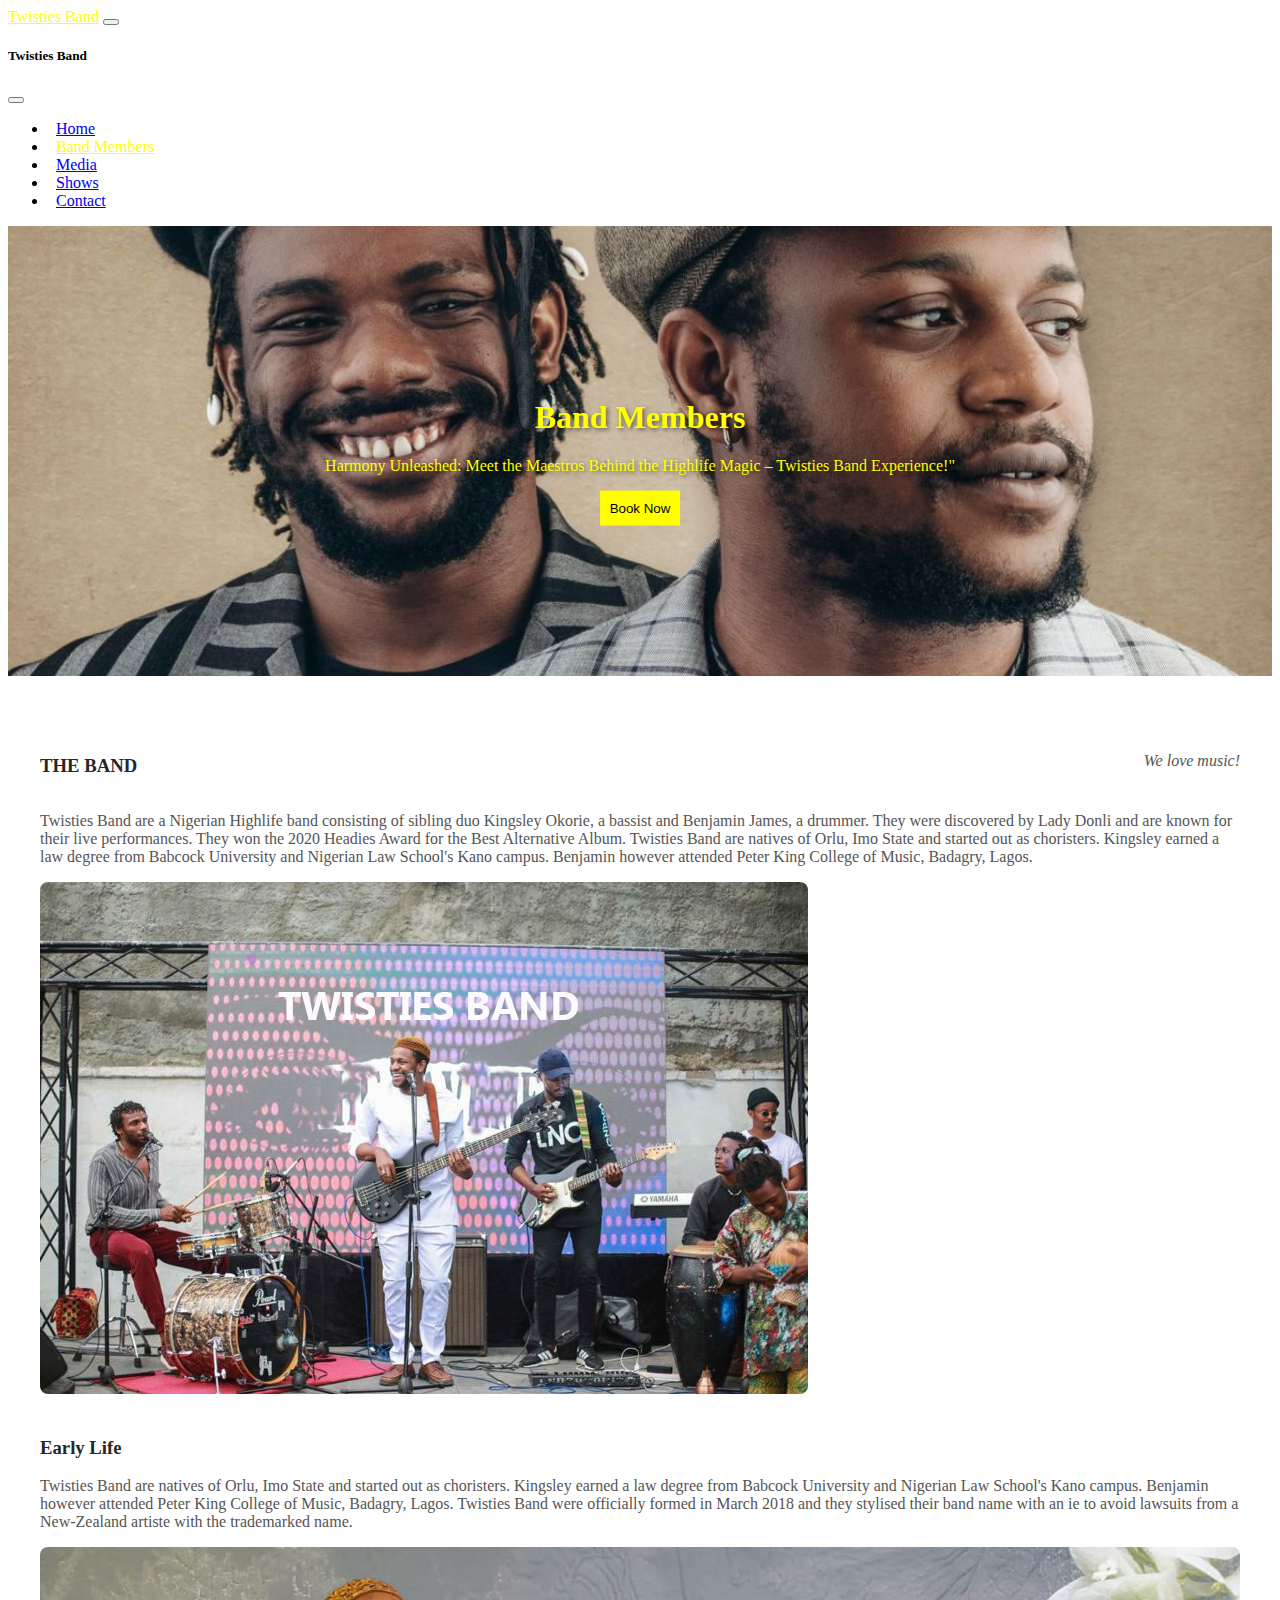
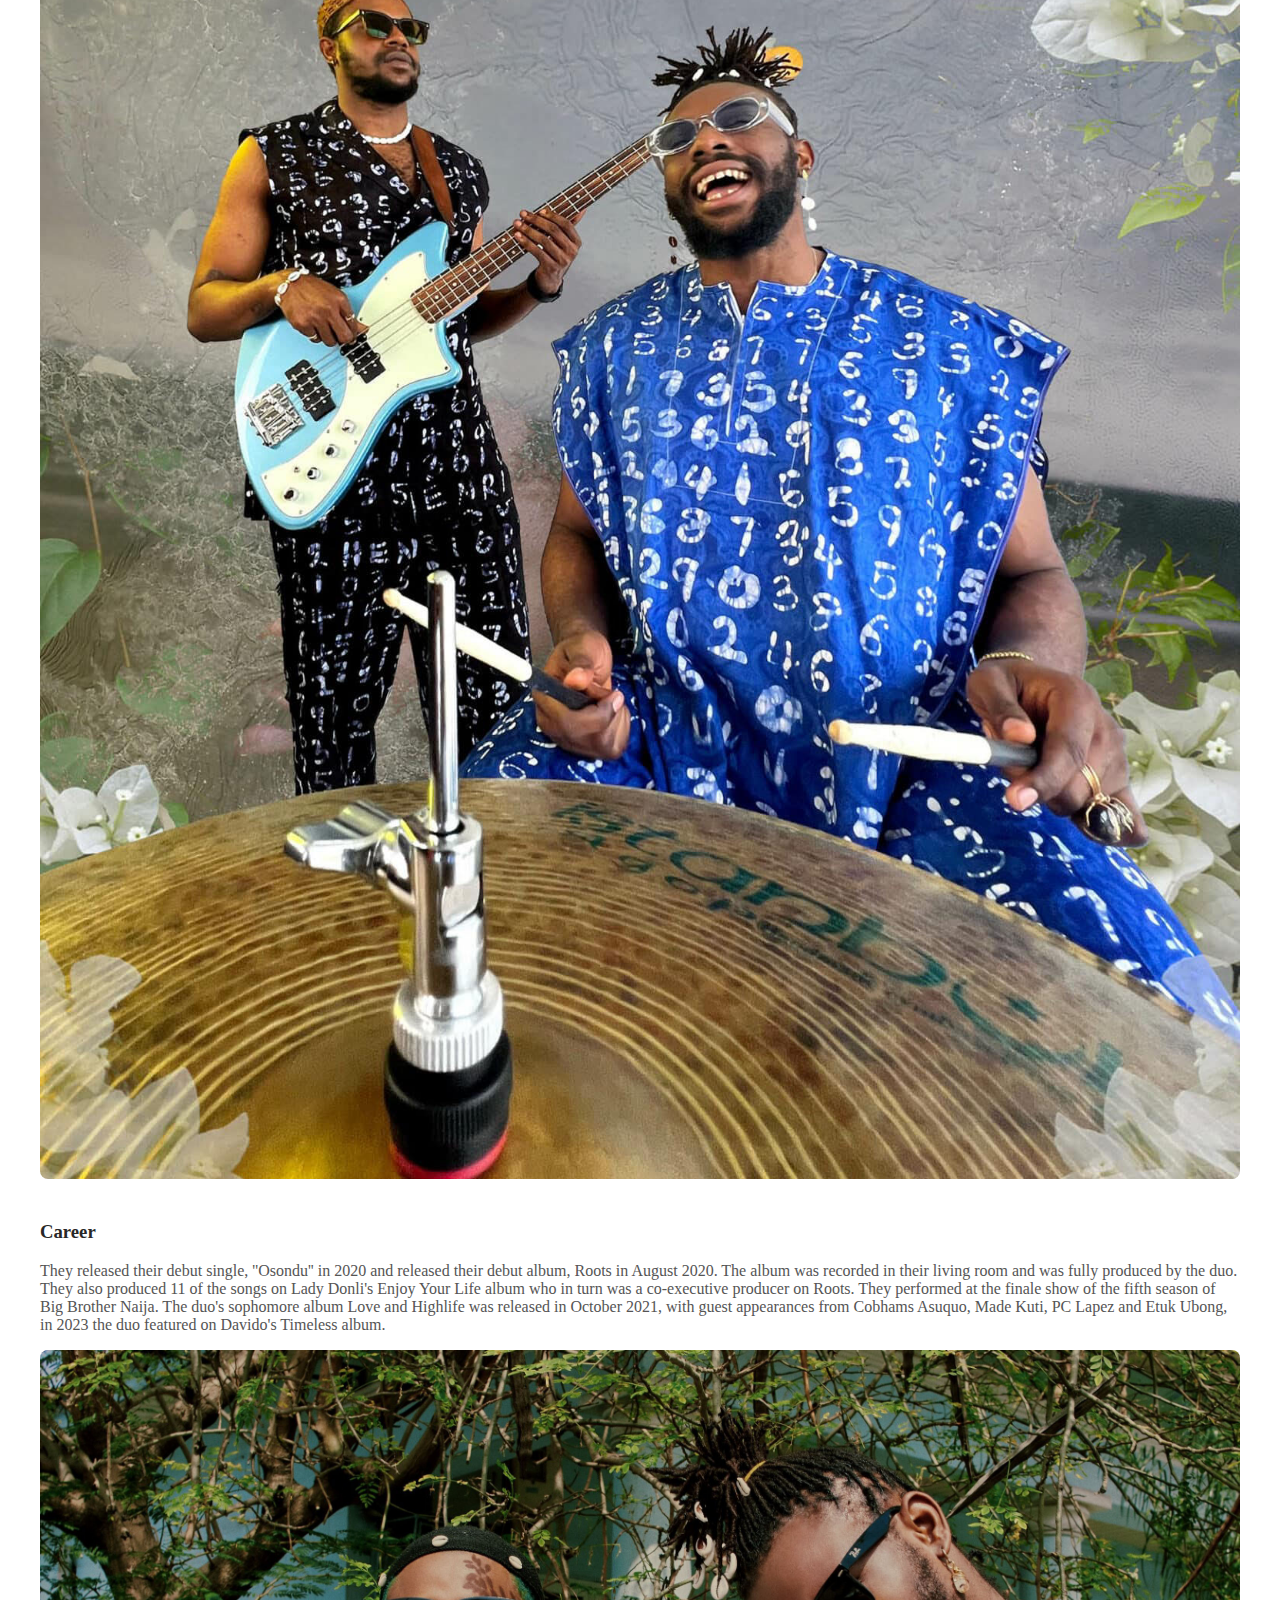
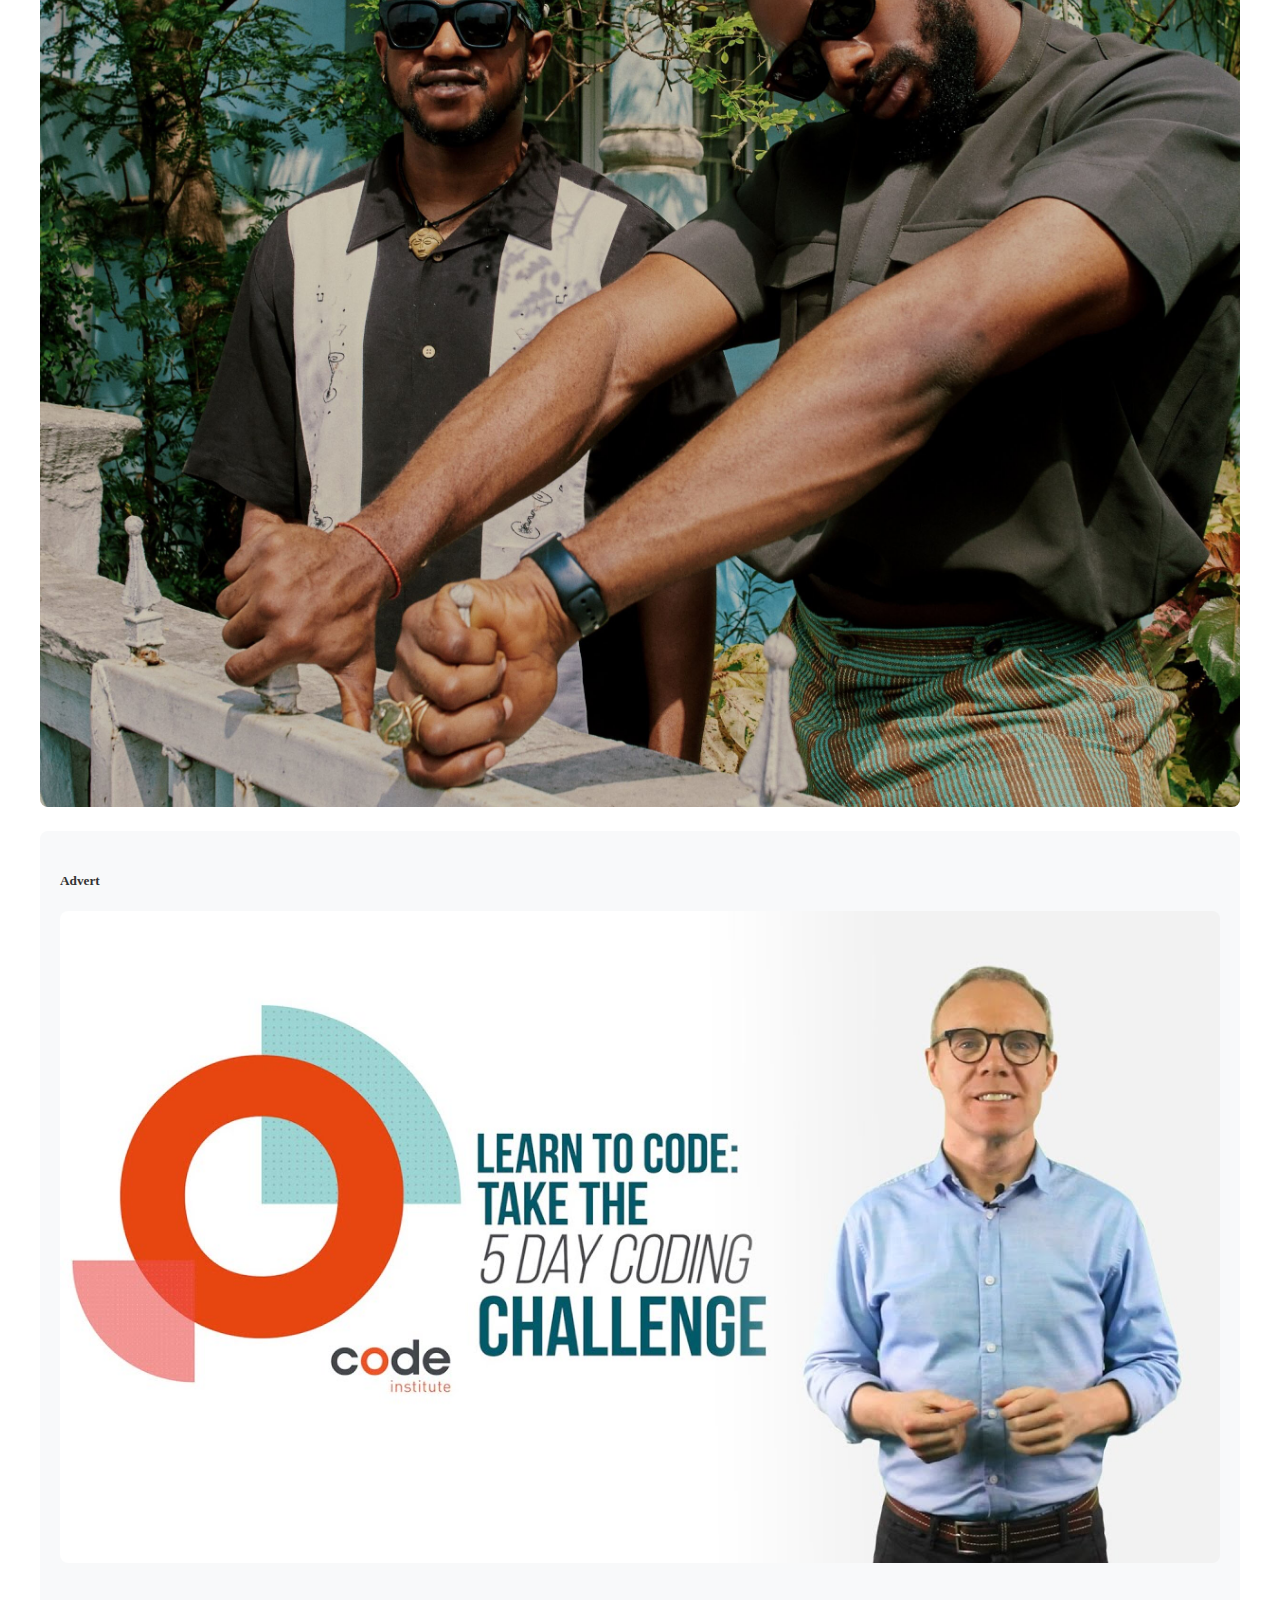
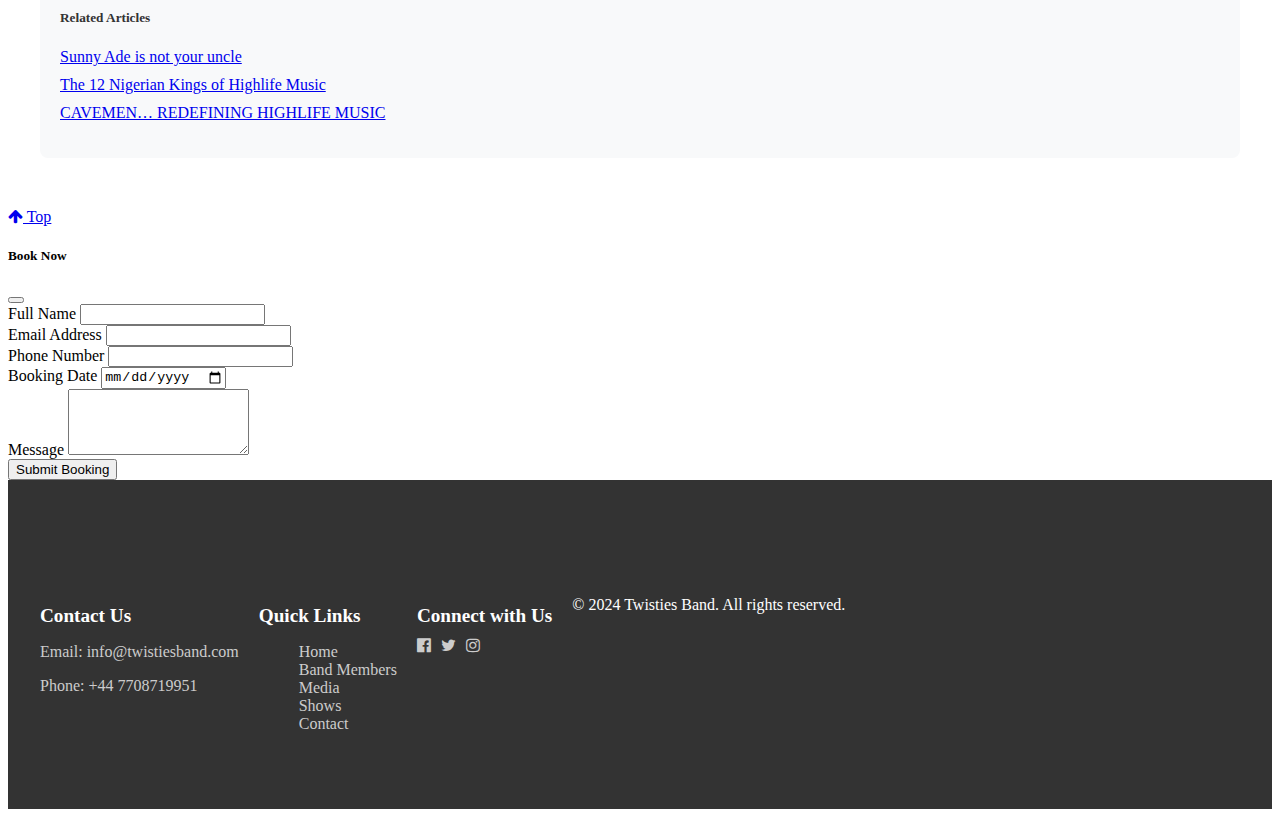
<file: bandmembers.html>
<!DOCTYPE html>
<html lang="en">

<head>
    <meta charset="UTF-8">
    <meta name="viewport" content="width=device-width, initial-scale=1.0">
    <meta http-equiv="X-UA-Compatible" content="IE=edge">
    <title>Twisties Band - Official Website</title>
    <!-- Bootstrap  CSS-->
    <link href="https://cdn.jsdelivr.net/npm/bootstrap@5.3.2/dist/css/bootstrap.min.css" rel="stylesheet"
        integrity="sha384-T3c6CoIi6uLrA9TneNEoa7RxnatzjcDSCmG1MXxSR1GAsXEV/Dwwykc2MPK8M2HN" crossorigin="anonymous">


    <!-- Adding font Awesome-->
    <link rel="stylesheet" href="https://cdnjs.cloudflare.com/ajax/libs/font-awesome/4.7.0/css/font-awesome.min.css">

    <!-- My CSS Script-->
    <link rel="stylesheet" href="assets/css/styles.css">
    <link rel="stylesheet" href="assets/css/bandMembers.css">
</head>

<body>
    <nav class="navbar navbar-dark bg-dark navbar-expand-lg fixed-top">
        <div class="container-fluid">

            <!-- Brand/logo and a toggle button for offcanvas navigation -->
            <a class="navbar-brand" href="#">Twisties Band</a>
            <button class="navbar-toggler" type="button" data-bs-toggle="offcanvas"
                data-bs-target="#offcanvasDarkNavbar" aria-controls="offcanvasDarkNavbar"
                aria-label="Toggle navigation">
                <span class="navbar-toggler-icon"></span>
            </button>

            <!-- Offcanvas navigation container -->
            <div class="offcanvas offcanvas-end text-bg-dark" tabindex="-1" id="offcanvasDarkNavbar"
                aria-labelledby="offcanvasDarkNavbarLabel">
                <div class="offcanvas-header">
                    <h5 class="offcanvas-title" id="offcanvasDarkNavbarLabel">Twisties Band</h5>
                    <button type="button" class="btn-close btn-close-white" data-bs-dismiss="offcanvas"
                        aria-label="Close"></button>
                </div>

                <!-- Offcanvas navigation body -->
                <div class="offcanvas-body">
                    <!-- Navigation links -->
                    <ul class="navbar-nav justify-content-end flex-grow-1 pe-3">
                        <li class="nav-item"><a class="nav-link" aria-current="page" href="index.html">Home</a>
                        </li>
                        <li class="nav-item"><a class="nav-link active" href="bandmembers.html">Band Members</a>
                        </li>
                        <li class="nav-item"><a class="nav-link" href="media.html">Media</a>
                        </li>
                        <li class="nav-item"><a class="nav-link" href="events.html">Shows</a>
                        </li>
                        
                        
                        <li class="nav-item"><a class="nav-link" href="contact.html">Contact</a>
                        </li>
                    </ul>

                </div>
            </div>
        </div>
    </nav>
    <!-- Navigation End-->
    
    <section class="welcome-section">
        <div class="bandbackground-container">
            <div class="bandMembersbackground-image"></div>
            <div class="bandwelcome-text-container">
                <h1>Band Members</h1>
                <p>Harmony Unleashed: Meet the Maestros Behind the Highlife Magic – Twisties Band Experience!"</p>
                <button type="button" class="bookbutton " data-bs-toggle="modal" data-bs-target="#bookNowModal">
                    Book Now
                </button>
            </div>
        </div>
    </section>

    <!-- (The Band Section) -->
    <div id="band" class="container text-center">
        <h3 class="mb-4">THE BAND</h3>
        <p class="mb-4"><em>We love music!</em></p>
        <div class="row">
            <div class="col-md-8 mb-4">
                <!--article -->
                <article>
                    <p class="lead">
                        Twisties Band are a Nigerian Highlife band consisting of sibling duo
                        Kingsley Okorie, a bassist and Benjamin James, a drummer. They were discovered by Lady Donli and
                        are known for their live performances. They won the 2020 Headies Award for the Best Alternative
                        Album. Twisties Band are natives of Orlu, Imo State and started out as choristers. Kingsley earned
                        a law degree from Babcock University and Nigerian Law School's Kano campus. Benjamin however
                        attended Peter King College of Music, Badagry, Lagos.

                        
                    </p>



                    
                    <div class="text-center mb-4">
                        <img src="assets/images/Band/BandMembers/band2.jpg" alt="Image 1" class="img-fluid">
                    </div>
                    <h3 class="mb-4">Early Life</h3>
                    <p class="lead">
                        Twisties Band are natives of Orlu, Imo State and started out as choristers. Kingsley earned a law
                        degree from Babcock University and Nigerian Law School's Kano campus. Benjamin however attended
                        Peter King College of Music, Badagry, Lagos.

                        Twisties Band were officially formed in March 2018 and they stylised their band name with an ie to
                        avoid lawsuits from a New-Zealand artiste with the trademarked name.

                    </p>



                    
                    <div class="text-center mb-4">
                        <img src="assets/images/Band/BandMembers/Band1.jpg" alt="Image 2" class="img-fluid">
                    </div>
                    <h3 class="mb-4"> Career</h3>
                    <p class="lead">
                    

                    They released their debut single, ''Osondu'' in 2020 and released their debut album, Roots in August
                    2020. The album was recorded in their living room and was fully produced by the duo. They also
                    produced 11 of the songs on Lady Donli's Enjoy Your Life album who in turn was a co-executive
                    producer on Roots. They performed at the finale show of the fifth season of Big Brother Naija. The
                    duo's sophomore album Love and Highlife was released in October 2021, with guest appearances from
                    Cobhams Asuquo, Made Kuti, PC Lapez and Etuk Ubong, in 2023 the duo featured on Davido's Timeless
                    album.
                    </p>


                    
                    <div class="text-center mb-4">
                        <img src="assets/images/Band/BandMembers/two.jpeg" alt="Image 3" class="img-fluid">
                    </div>
                </article>
                
            </div>

            <!-- Sidebar with additional content -->
            <div class="col-md-4">
                


                <div class="text-center mb-4">
                    <h5>Advert</h5>
                    <img src="assets/images/Band/BandMembers/Codeinstitute.jpg" alt="Sidebar Image" class="img-fluid">
                </div>
                <div class="mb-4">
                    <h5>Related Articles</h5>

                    <ul>
                        <li><a href="https://www.withinnigeria.com/entertainment/2024/01/27/sunny-ade-is-not-your-uncle-nigerians-react-to-ayra-starrs-apology-to-highlife-and-juju-icon/">Sunny Ade is not your uncle</a></li>
                        <li><a href="https://www.zikoko.com/pop/kings-of-highlife-music/">The 12 Nigerian Kings of Highlife Music</a></li>
                        <li><a href="https://guardian.ng/life/cavemen-redefining-highlife-music/">CAVEMEN… REDEFINING HIGHLIFE MUSIC</a></li>
                    </ul>
                </div>
                
            </div>
        </div>
    </div>
    <div id="backToTopBtn" class="position-fixed bottom-0 end-0 p-3" style="z-index: 5; display: block;">
        <a href="#" class="btn  btn-warning">
            <i class="fa fa-arrow-up"></i> Top
        </a>
    </div>
    <!-- Booking Modal -->
    <div class="modal fade" id="bookNowModal" tabindex="-1" aria-labelledby="bookNowModalLabel" aria-hidden="true">
        <div class="modal-dialog">
            <div class="modal-content">
                <div class="modal-header">
                    <h5 class="modal-title" id="bookNowModalLabel">Book Now</h5>
                    <button type="button" class="btn-close" data-bs-dismiss="modal" aria-label="Close"></button>
                </div>
                <div class="modal-body">
                    <!-- Booking Form -->
                    <form id="bookingForm">
                        <div class="mb-3">
                            <label for="fullName" class="form-label">Full Name</label>
                            <input type="text" class="form-control" id="fullName" name="fullName" required>
                        </div>
                        <div class="mb-3">
                            <label for="email" class="form-label">Email Address</label>
                            <input type="email" class="form-control" id="email" name="email" required>
                        </div>
                        <div class="mb-3">
                            <label for="phone" class="form-label">Phone Number</label>
                            <input type="tel" class="form-control" id="phone" name="phone" required>
                        </div>

                        <div class="mb-3">
                            <label for="bookingDate" class="form-label">Booking Date</label>
                            <input type="date" class="form-control" id="bookingDate" name="bookingDate" required>
                        </div>
                        <div class="mb-3">
                            <label for="message" class="form-label">Message</label>
                            <textarea class="form-control" id="message" name="message" rows="4"></textarea>
                        </div>
                        <button type="submit" class="btn btn-primary">Submit Booking</button>
                    </form>
                </div>
            </div>
        </div>
    </div>

    <!-- Footer -->
    <footer>
        <div class="container">
            <div class="footer-content">
                <!-- Contact Information -->
                <div class="contact-info">
                    <h4>Contact Us</h4>
                    <p>Email: info@twistiesband.com</p>
                    <p>Phone: +44 7708719951</p>
                </div>

                <!-- Quick Links -->
                <div class="quick-links">
                    <h4>Quick Links</h4>
                    <ul>
                        <li><a href="index.html">Home</a></li>
                        <li><a href="bandmembers.html">Band Members</a></li>
                        <li><a href="media.html">Media</a></li>
                        <li><a href="events.html">Shows</a></li>
                       
                  
                        <li><a href="contact.html">Contact</a></li>
                    </ul>
                </div>

                <!-- Social Media -->

                <div class="social-media">
                    <h4>Connect with Us</h4>
                    <div class="social-icons">
                        <!-- Font Awesome icons and links -->
                        <a href="https://www.facebook.com" target="_blank" title="Facebook"><i
                                class="fa fa-facebook-official"></i></a>
                        <a href="https://www.twitter.com" target="_blank" title="Twitter"><i
                                class="fa fa-twitter"></i></a>
                        <a href="https://www.instagram.com" target="_blank" title="Instagram"><i
                                class="fa fa-instagram"></i></a>
                    </div>
                </div>

                <!-- Copyright -->
                <div class="copyright">
                    <p>&copy; 2024 Twisties Band. All rights reserved.</p>
                </div>
            </div>
        </div>
    </footer>

   




    <script src="assets/js/bandMembers.js" defer></script>

    <!-- Bootstrap  JS-->
    <script src="https://cdn.jsdelivr.net/npm/bootstrap@5.3.2/dist/js/bootstrap.bundle.min.js"
        integrity="sha384-C6RzsynM9kWDrMNeT87bh95OGNyZPhcTNXj1NW7RuBCsyN/o0jlpcV8Qyq46cDfL"
        crossorigin="anonymous"></script>


</body>

</html>
</file>
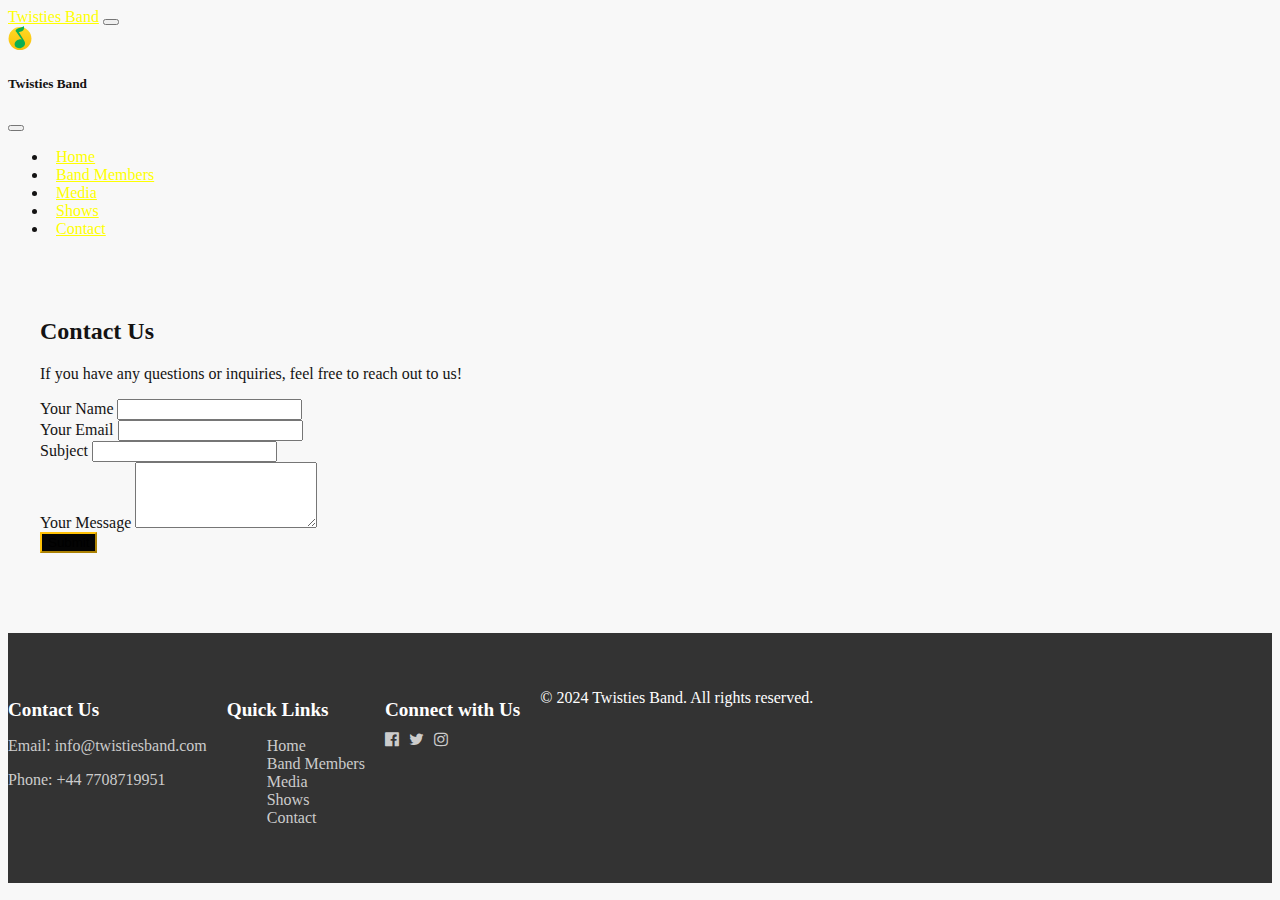
<file: contact.html>
<!DOCTYPE html>
<html lang="en">
<head>
    <meta charset="UTF-8">
    <meta name="viewport" content="width=device-width, initial-scale=1.0">
    <title>Contact Us - The Awesome Band</title>
    <!-- Bootstrap CSS CDN for Bootstrap 5 -->
    <link href="https://cdn.jsdelivr.net/npm/bootstrap@5.3.2/dist/css/bootstrap.min.css" rel="stylesheet"
        integrity="sha384-T3c6CoIi6uLrA9TneNEoa7RxnatzjcDSCmG1MXxSR1GAsXEV/Dwwykc2MPK8M2HN" crossorigin="anonymous">
    <link rel="stylesheet" href="assets/css/event.css">
    
    <!-- Adding font Awesome-->
    <link rel="stylesheet" href="https://cdnjs.cloudflare.com/ajax/libs/font-awesome/4.7.0/css/font-awesome.min.css">
</head>
<body>

     <!-- Navigation Bar with dark styling, fixed at the top -->
     <nav class="navbar navbar-dark bg-dark navbar-expand-lg fixed-top">
        <div class="container-fluid">

            <!-- Brand/logo and a toggle button for offcanvas navigation -->
            <!-- <img src="assets/images/Band/twistiesBand.svg" alt="Twisties Band Logo" width="24" height="24"> -->
            <a class="navbar-brand" href="#">Twisties Band</a>
            <button class="navbar-toggler" type="button" data-bs-toggle="offcanvas"
                data-bs-target="#offcanvasDarkNavbar" aria-controls="offcanvasDarkNavbar"
                aria-label="Toggle navigation">
                <span class="navbar-toggler-icon"></span>
            </button>

            <!-- Offcanvas navigation container -->
            <div class="offcanvas offcanvas-end text-bg-dark" tabindex="-1" id="offcanvasDarkNavbar"
                aria-labelledby="offcanvasDarkNavbarLabel">
                <div class="offcanvas-header">
                    <!-- SVG icon before the title -->
                    <img src="assets/images/Band/twistiesBand.svg" alt="Twisties Band Logo" width="24" height="24">
                    <h5 class="offcanvas-title" id="offcanvasDarkNavbarLabel">Twisties Band</h5>
                    <button type="button" class="btn-close btn-close-white" data-bs-dismiss="offcanvas"
                        aria-label="Close"></button>
                </div>

                <!-- Offcanvas navigation body -->
                <div class="offcanvas-body">
                    <!-- Navigation links -->
                    <ul class="navbar-nav justify-content-end flex-grow-1 pe-3">
                        <li class="nav-item"><a class="nav-link " aria-current="page" href="index.html">Home</a>
                        </li>
                        <li class="nav-item"><a class="nav-link" href="bandmembers.html">Band Members</a>
                        </li>
                        <li class="nav-item"><a class="nav-link " href="media.html">Media</a>
                        </li>
                        <li class="nav-item"><a class="nav-link " href="events.html">Shows</a>
                        </li>

                        
                        <li class="nav-item"><a class="nav-link active" href="#">Contact</a>
                        </li>
                    </ul>

                </div>
            </div>
        </div>
    </nav>
    <!-- Navigation End-->

    <section class="contactContainer">
        <div class="row">
            <div class="col-lg-6 mx-auto">
                <h2>Contact Us</h2>
                <p>If you have any questions or inquiries, feel free to reach out to us!</p>

                <form>
                    <div class="mb-3">
                        <label for="name" class="form-label">Your Name</label>
                        <input type="text" class="form-control" id="name" required>
                    </div>

                    <div class="mb-3">
                        <label for="email" class="form-label">Your Email</label>
                        <input type="email" class="form-control" id="email" required>
                    </div>

                    <div class="mb-3">
                        <label for="subject" class="form-label">Subject</label>
                        <input type="text" class="form-control" id="subject" required>
                    </div>

                    <div class="mb-3">
                        <label for="message" class="form-label">Your Message</label>
                        <textarea class="form-control" id="message" rows="4" required></textarea>
                    </div>

                    <button type="submit" class="btn btn-primary">Submit</button>
                </form>
            </div>
        </div>
    </section>

  <!-- Footer -->
  <footer>
    <div class="container">
      <div class="footer-content">
        <!-- Contact Information -->
        <div class="contact-info">
          <h4>Contact Us</h4>
          <p>Email: info@twistiesband.com</p>
          <p>Phone: +44 7708719951</p>
        </div>

        <!-- Quick Links -->
        <div class="quick-links">
          <h4>Quick Links</h4>
          <ul>
            <li><a href="index.html">Home</a></li>
            <li><a href="bandmembers.html">Band Members</a></li>
            <li><a href="media.html">Media</a></li>
            <li><a href="events.html">Shows</a></li>
          
            
            <li><a href="contact.html">Contact</a></li>
          </ul>
        </div>

        <!-- Social Media -->

        <div class="social-media">
          <h4>Connect with Us</h4>
          <div class="social-icons">
            <!-- Font Awesome icons and links -->
            <a href="https://www.facebook.com" target="_blank" title="Facebook"><i class="fa fa-facebook-official"></i></a>
            <a href="https://www.twitter.com" target="_blank" title="Twitter"><i class="fa fa-twitter"></i></a>
            <a href="https://www.instagram.com" target="_blank" title="Instagram"><i class="fa fa-instagram"></i></a>
          </div>
        </div>

        <!-- Copyright -->
        <div class="copyright">
          <p>&copy; 2024 Twisties Band. All rights reserved.</p>
        </div>
      </div>
      </div>
  </footer>
  <!-- Footer End-->

    <!-- Bootstrap JS and Popper.js CDN for Bootstrap 5 -->
    <script src="https://cdn.jsdelivr.net/npm/@popperjs/core@2.11.6/dist/umd/popper.min.js"></script>
    <script src="https://cdn.jsdelivr.net/npm/bootstrap@5.0.0/dist/js/bootstrap.min.js"></script>

   
    

</body>
</html>
</file>
<file: assets/css/styles.css>
@media (min-width: 992px) {
  .navbar-expand-lg .navbar-nav .nav-link {
    padding-right: 1.5rem;
    padding-left: 0.5rem;
  }
}

.navbar-nav .nav-link.active,
.navbar-nav .nav-link.show {
  color: #FFFF00;
  /* Yellow color */
}

.navbar-brand {

  color: #FFFF00;

}

.nav-link:hover {
  color: #FFFF00;
}

.background-container {
  width: 100%;
  height: 100vh;
  position: relative;
  overflow: hidden;
}
.background-image {
  background-image: url(../images/Band/Banner1.jpg);
  background-size: cover;
  background-position: center;
  background-repeat: no-repeat;
  background-attachment: fixed;
  width: 100%;
  height: 100vh;
  position: absolute;
  animation: scaleAnimation 5s ease-in-out ;
}

/* Add this to your existing CSS file or create a new one */

/* Scroll Down Indicator Styles */
.scroll-down-indicator {
  position: absolute;
  top: 90%;
  left: 50%;
  transform: translate(-50%, -50%);
  text-align: center;
}

.mouse-icon {
  width: 40px;
  height: 60px;
  border: 2px solid #ddd12b;
  border-radius: 25px;
  position: relative;
}

.mouse-icon:before {
  content: "";
  width: 8px;
  height: 8px;
  background-color: #fff;
  border-radius: 50%;
  position: absolute;
  top: 6px;
  left: 50%;
  transform: translateX(-50%);
  animation: scrollAnimation 1s infinite;
}

/* Scroll Animation */
@keyframes scrollAnimation {
  0%, 20%, 50%, 80%, 100% {
    opacity: 1;
  }
  40% {
    opacity: 0;
  }
  60% {
    opacity: 1;
  }
}



@keyframes scaleAnimation {
  0% {
    transform: scale(1); /* Start with normal size */
  }
  50% {
    transform: scale(1.2); /* Scale up to 1.2 times original size */
  }
  100% {
    transform: scale(1); /* Return to normal size */
  }
}

.welcome-section {
  position: relative;
  overflow: hidden;
}

.welcome-text-container {
  position: absolute;
  top: 50%;
  left: 50%;
  transform: translate(-50%, -50%);
  text-align: center;
  color: #FFFF00; /* Yellow color */
  text-shadow: 2px 2px 4px rgba(0, 0, 0, 0.5);
}

.welcome-text-container h1 {
  font-size: 2.5rem;
  margin-bottom: 20px;
}

.welcome-text-container p {
  font-size: 1.2rem;
  margin-bottom: 30px;
}

.newsletter-form {
  display: flex;
  flex-direction: column;
  max-width: 300px;
  margin: 0 auto;
}

.newsletter-form label {
  margin-bottom: 5px;
}

.newsletter-form input {
  padding: 8px;
  margin-bottom: 10px;
}

.newsletter-form button {
  padding: 10px;
  background-color: #FFFF00;
  color: #000000;
  cursor: pointer;
  border: none;
}


/* .container h2{
  margin-top: 100px;
} */




#albumPlayer {
  width: 100%; /* Set the player width to 100% */
  max-width: 300px; /* Set a maximum width for the player */
}

.album-grid {
  display: grid;
  grid-template-columns: repeat(auto-fill, minmax(250px, 1fr));
  gap: 20px;
}

.album {
  background-color: #fff;
  padding: 20px;
  border-radius: 8px;
  box-shadow: 0 0 10px rgba(0, 0, 0, 0.1);
  text-align: center;
}

.album img {
  max-width: 100%;
  height: auto;
  border-radius: 8px;
}

.album h3 {
  margin-top: 10px;
  font-size: 1.2rem;
}

.rating {
  margin-top: 10px;
  font-size: 0.9rem;
  color: #888;
}



.btn-view-tracks {
  background-color: #FFFF00; /* Yellow color */
  border-color: #FFFF00; /* Border color same as background for consistency */
  color: #000000;
}

.btn-view-tracks:hover {
  background-color: #FFD700; /* Darker yellow on hover */
  border-color: #FFD700;
  
}

.btn-buy {
  background-color: black;
  color: white;
}

.btn-buy:hover {
  background-color: #656720; /* Darker color on hover */
}

#modalAlbumArt {
  max-width: 100%;  /* Adjust the maximum width as needed */
  max-height: 300px; /* Adjust the maximum height as needed */
  width: auto;
  height: auto;
}
#purchaseModal img {
  max-width: 30%; /* Set the maximum width to 100% of the parent container */
  height: auto;    /* Maintain the aspect ratio */
}

/* Footer Styles */
footer {
  background-color: #333;
  color: #fff;
  padding: 40px 0;
}

.container {
  max-width: 1200px;
  margin: 0 auto;
  display: flex;
  justify-content: space-between;
  flex-wrap: wrap;
  padding: 20px;
  
}

.footer-content {
  display: flex;
  flex-wrap: wrap;
}

.contact-info,
.quick-links,
.social-media {
  margin-right: 20px;
}

h4 {
  font-size: 1.2rem;
  margin-bottom: 10px;
}

.contact-info p,
.quick-links ul,
.social-icons a {
  color: #ccc;
}

.quick-links ul {
  list-style: none;
}

.quick-links a {
  color: #ccc;
  text-decoration: none;
  transition: color 0.3s ease-in-out;
}

.quick-links a:hover {
  color: #fff;
}

.social-media .social-icons {
  display: flex;
  gap: 10px;
}

.social-icons img {
  width: 30px;
  height: 30px;
  border-radius: 50%;
  transition: transform 0.3s ease-in-out;
}

.social-icons a:hover img {
  transform: scale(1.2);
}






/* Responsive Styling */
@media screen and (max-width: 768px) {
  .footer-content {
      flex-direction: column;
  }

  .contact-info,
  .quick-links,
  .social-media {
      margin-right: 0;
      margin-bottom: 20px;
  }
}


@media only screen and (max-width: 767px) {
  .background-image {
    background-image: none;
    /* Hide the image */
    background-color: black;
    /* Add black background color */
  }
}
</file>
<file: assets/css/bandMembers.css>
.bandMembersbackground-image {
    background-image: url(../images/Band/banner2.jpg);
    background-size: cover;
    background-position: center;
    background-repeat: no-repeat;
    background-attachment: fixed;
    width: 100%;
    height: 50vh;
    position: absolute;
    animation: scaleAnimation 5s ease-in-out ;
  }
  
  .bandbackground-container {
    width: 100%;
    height: 50vh;
    position: relative;
    overflow: hidden;
  }
  .bandwelcome-text-container {
    position: absolute;
    top: 50%;
    left: 50%;
    transform: translate(-50%, -50%);
    text-align: center;
    color: #FFFF00; 
    text-shadow: 2px 2px 4px rgba(0, 0, 0, 0.5);
  }
  .bookbutton {
    padding: 10px;
    background-color: #FFFF00;
    color: #000000;
    cursor: pointer;
    border: none;
    
  }
  
  
  /*  The Band Section */
#band {
    padding: 50px 0;
}

#band h3 {
    color: #282727;
}

#band p {
    color: #555;
}

#band article {
    text-align: left;
}

#band img {
    max-width: 100%;
    height: auto;
    border-radius: 8px;
    margin-bottom: 20px;
}

/* Style for the sidebar */
#band .col-md-4 {
    background-color: #f8f9fa;
    padding: 20px;
    border-radius: 8px;
}

#band .col-md-4 h5 {
    color: #333;
}

#band .col-md-4 ul {
    list-style: none;
    padding: 0;
}

#band .col-md-4 ul li {
    margin-bottom: 10px;
}

#band .col-md-4 img {
    max-width: 100%;
    height: auto;
    border-radius: 8px;
    margin-bottom: 20px;
}

/* Responsive adjustments */
@media (max-width: 767px) {
    #band .col-md-8 {
        margin-bottom: 20px;
    }
    
    #band .col-md-4 {
        margin-bottom: 20px;
    }
}

#backToTopBtn {
    transition: opacity 0.3s, visibility 0.3s;
}

#backToTopBtn.visible {
    opacity: 1;
    visibility: visible;
}
.container {
    
    padding-top: 60px !important; 
  }
</file>
<file: assets/css/event.css>
body {
    background-color: #f8f8f8; 
    color: #141313;
  }
  .event-container {
    max-width: 600px !important;
    margin: 80px auto !important;
  }
  .contactContainer{
    max-width: 1200px !important;
    margin: 80px auto !important;
  }

  }
  .event-card {
    margin-bottom: 20px;
    box-shadow: 0 0 10px rgba(0, 0, 0, 0.1);
    border-radius: 10px;
    overflow: hidden;
    background-color:white;
  }
  .event-image {
    width: 100%;
    height: 200px;
    object-fit: cover;
  }
  .event-details {
    padding: 20px;
  }
  .btn-primary {
    background-color: #040404; /* Yellow button color */
    border-color: #ffc107; /* Yellow button border color */
  }
  .btn-primary:hover {
    background-color: #ffca2b; /* Darker yellow on hover */
    border-color: #ffca2b; /* Darker yellow on hover */
  }
  .navbar-dark .navbar-nav .nav-link {
    color: #FFFF00; /* Yellow color */
  }
  
  .navbar-brand {
    color: #FFFF00; /* Yellow color */
  }
  
  .nav-link:hover {
    color: #FFFF00; /* Yellow color on hover */
  }

  @media (min-width: 992px) {
    .navbar-expand-lg .navbar-nav .nav-link {
      padding-right: 1.5rem;
      padding-left: 0.5rem;
    }
  }
  
  .navbar-nav .nav-link.active,
  .navbar-nav .nav-link.show {
    color: #FFFF00; /* Yellow color */
  }


 /* Add these styles to your existing CSS file or create a new one */

/* Style for the modal body */
#buyTicketModal .modal-body {
    text-align: center;
}

/* Style for the form inside the modal */
#buyTicketModal form {
    max-width: 400px;
    margin: 0 auto;
}

/* Style for the form inputs */
#buyTicketModal .form-control {
    margin-bottom: 15px;
}

/* Style for the modal footer */
#buyTicketModal .modal-footer {
    justify-content: space-between;
}

/* Optional: Add some background color to the modal header and footer */
#buyTicketModal .modal-header,
#buyTicketModal .modal-footer {
    background-color: #343a40;
    color: #fff;
}

/* Optional: Add some padding to the modal header and footer */
#buyTicketModal .modal-header,
#buyTicketModal .modal-footer,
#buyTicketModal .modal-body {
    padding: 15px;
}

footer {
  background-color: #333;
  color: #fff;
  padding: 40px 0;
}



.footer-content {
  display: flex;
  flex-wrap: wrap;
}

.contact-info,
.quick-links,
.social-media {
  margin-right: 20px;
}

h4 {
  font-size: 1.2rem;
  margin-bottom: 10px;
}

.contact-info p,
.quick-links ul,
.social-icons a {
  color: #ccc;
}

.quick-links ul {
  list-style: none;
}

.quick-links a {
  color: #ccc;
  text-decoration: none;
  transition: color 0.3s ease-in-out;
}

.quick-links a:hover {
  color: #fff;
}

.social-media .social-icons {
  display: flex;
  gap: 10px;
}

.social-icons img {
  width: 30px;
  height: 30px;
  border-radius: 50%;
  transition: transform 0.3s ease-in-out;
}

.social-icons a:hover img {
  transform: scale(1.2);
}

/* .copyright {
  margin-top: 20px;
} */

/*Band members */
</file>
